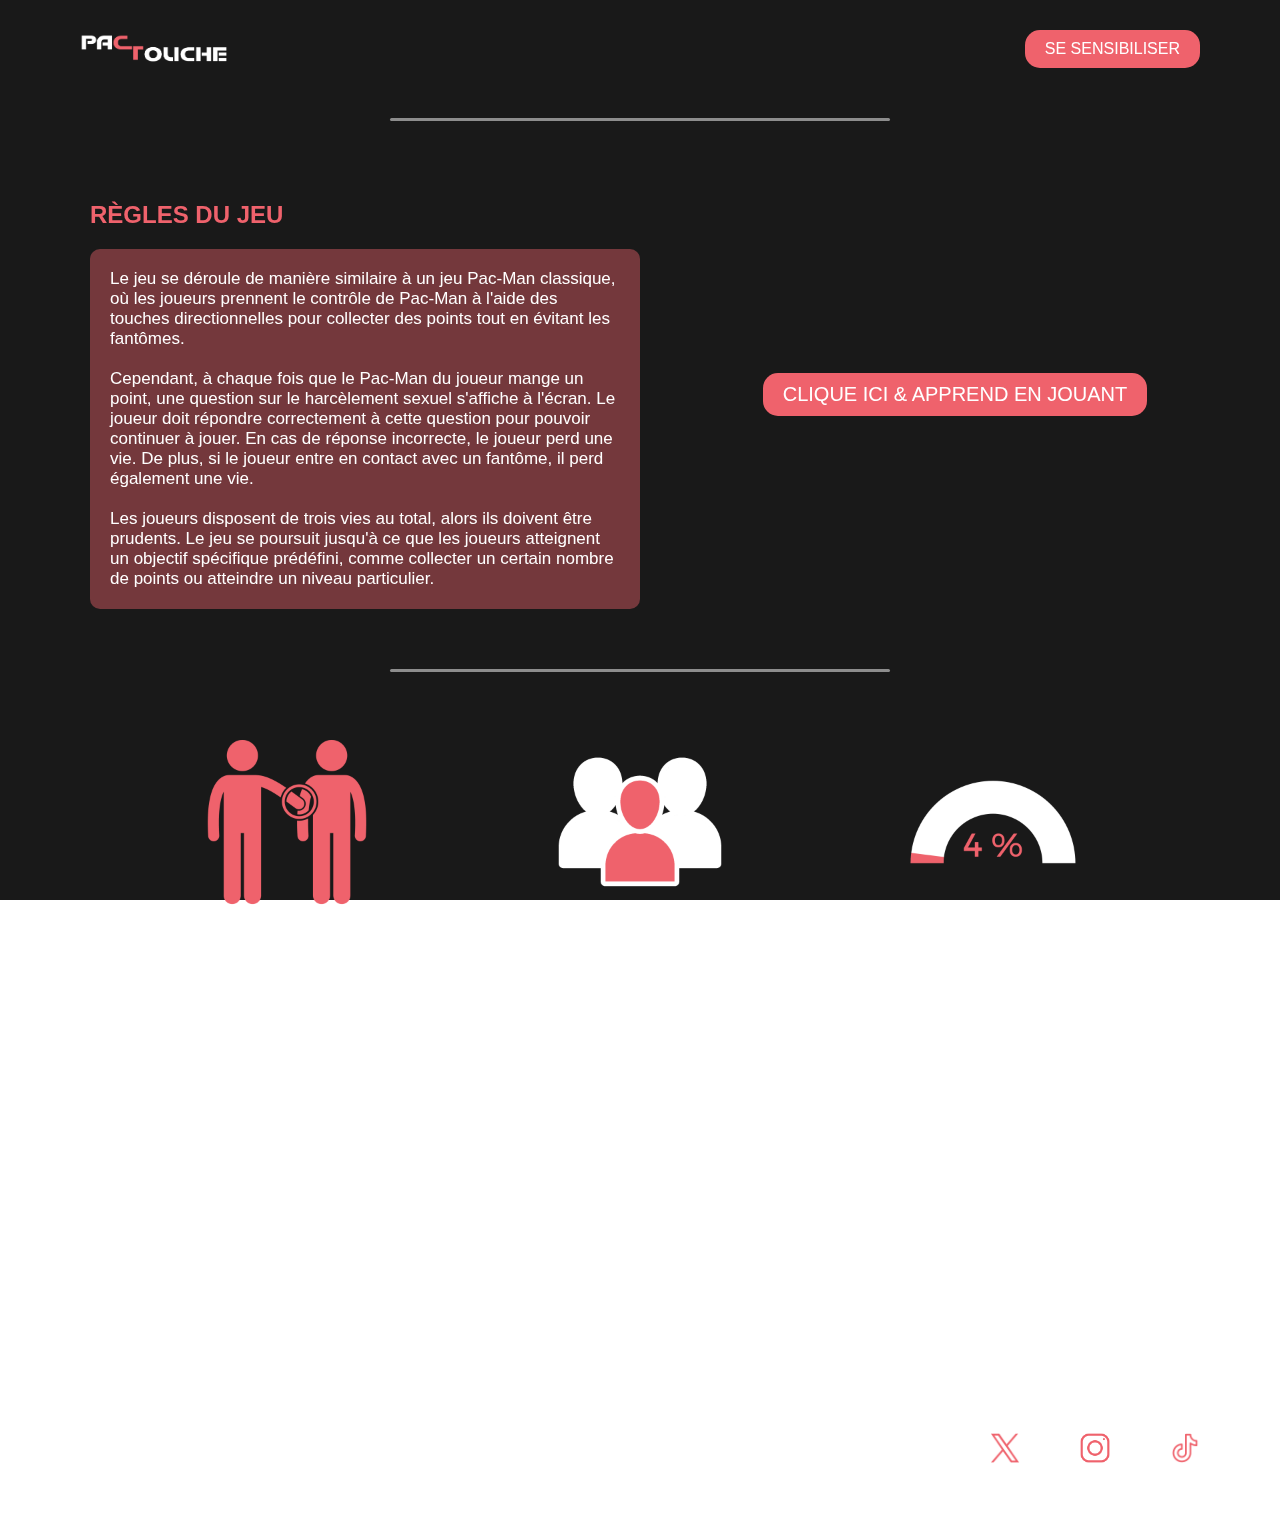
<file: pg/home.html>
<!DOCTYPE html>
<html lang="en">
  <head>
    <meta charset="UTF-8" />
    <meta name="viewport" content="width=device-width, initial-scale=1.0" />
    <title>Pac-Touche</title>
    <link type="text/css" rel="stylesheet" href="home.css" />
    <link rel="icon" href="img/PACTOUCHE2BLANC.ico" />
  </head>
  <body>
    <!-- Barre de navigation -->
    <div class="navbar">
      <img src="img/logo.png" alt="Logo" class="logo" />
      <a class="button bg-pink" href="../index.html"> SE SENSIBILISER </a>
    </div>
    <hr />
    <div class="overlay"></div>

    <!-- Contenu principal -->
    <div class="content">
      <div class="left-box">
        <h2>RÈGLES DU JEU</h2>
        <div class="bg-pink-t box padding">
          <div>
            Le jeu se déroule de manière similaire à un jeu Pac-Man classique,
            où les joueurs prennent le contrôle de Pac-Man à l'aide des touches
            directionnelles pour collecter des points tout en évitant les
            fantômes.
          </div>
          <br />
          <div>
            Cependant, à chaque fois que le Pac-Man du joueur mange un point,
            une question sur le harcèlement sexuel s'affiche à l'écran. Le
            joueur doit répondre correctement à cette question pour pouvoir
            continuer à jouer. En cas de réponse incorrecte, le joueur perd une
            vie. De plus, si le joueur entre en contact avec un fantôme, il perd
            également une vie.
          </div>
          <br />
          <div>
            Les joueurs disposent de trois vies au total, alors ils doivent être
            prudents. Le jeu se poursuit jusqu'à ce que les joueurs atteignent
            un objectif spécifique prédéfini, comme collecter un certain nombre
            de points ou atteindre un niveau particulier.
          </div>
        </div>
      </div>
      <div class="right-box jouer">
        <a href="../index.html" class="button bg-pink oooohh"
          >CLIQUE ICI & APPREND EN JOUANT</a
        >
      </div>
    </div>
    <hr />

    <!-- Barre avec trois blocs space around -->
    <div class="bar-with-blocks">
      <div class="block box">
        <img src="img/image.png" />
        <p class="bold">62% des victimes</p>
        <div class="center">
          signalent avoir subit des remarques offensantes sur le physique
        </div>
      </div>
      <div class="block box">
        <img src="img/image2.png" />
        <p class="bold">1 personne sur 3</p>
        <div class="center">
          a déjà été victime de harcèlement sexuel (hommes & femmes)
        </div>
      </div>
      <div class="block box">
        <img src="img/image3.png" />
        <p class="bold">Seulement 4%</p>
        <div class="center">
          des femmes victimes osent porter plainte, et
          <span class="bold"> 1% </span>
          du côté des hommes
        </div>
      </div>
    </div>
    <hr />

    <div class="txt">
      <div>
        Découvrez Pac-Touche, notre système qui permet de s’instruire sur le
        harcélement sexuel au travail de manière vidéoludique. Notre mission est
        claire : mettre fin au harcèlement sexuel au travail et créer des
        environnements professionnels respectueux pour tous.
      </div>
      <br />
      <div>
        Le harcèlement sexuel est un problème répandu et insidieux qui touche
        des individus de toutes origines, genres et professions. Il peut causer
        des dommages psychologiques et affecter gravement la vie professionnelle
        et personnelle de ses victimes.
      </div>
      <br />
      <div>
        L'éducation et la sensibilisation sont les premiers pas vers le
        changement. Ensemble, nous pouvons faire en sorte que chaque individu se
        sente en sécurité, respecté et libre de s'épanouir au travail.
      </div>
    </div>

    <hr />
  </body>
  <!-- Footer -->
  <footer class="footer">
    <div class="footer-content">
      <div class="footer-section">
        <a href="">Pac-touche</a>
        <a href="https://www.service-public.fr/cmi">Dénoncer une violence</a>
      </div>
      <div class="footer-section">
        <img src="img/mini-logo.png" alt="Logo" class="footer-logo" />
      </div>
      <div class="footer-section">
        <a href="#" class="social-link"><img src="img/X.png" class="icon" /></a>
        <a href="#" class="social-link"
          ><img src="img/insta.png" class="icon"
        /></a>
        <a href="#" class="social-link"
          ><img src="img/tiktok.png" class="icon"
        /></a>
      </div>
    </div>
  </footer>
</html>
</file>
<file: pg/home.css>
* {
    font-family: 'Roboto', sans-serif;

}

/* Style pour la barre de navigation */
.navbar {
    color: #fff;
    padding: 10px;
    display: flex;
    align-items: center;
    justify-content: space-between;
    padding: 30px;
}

hr {
    background-color: #ffffff81;
    height: 3px;
    border-radius: 5px;
    width: 500px;
    border: none;
    margin: auto;
    margin-top: 20px;
    margin-bottom: 20px;
}

body {
    background-image: url('https://cdn.discordapp.com/attachments/1160866284288872458/1161273315407691806/dreamstime_xxl_212493611-scaled.jpg?ex=6537b30d&is=65253e0d&hm=f8ffe7464ed73bb1555ea29974004452fe0900a1d1428481f5cedbdb322e44fe&');
    background-size: cover;
    background-repeat: no-repeat;
    background-attachment: fixed;
    margin: 0;
    padding: 0;
    padding-left: 50px;
    padding-right: 50px;
}

.overlay {
    position: fixed;
    top: 0;
    left: 0;
    width: 100%;
    height: 100%;
    background-color: rgba(0, 0, 0, 0.900);
    z-index: -1;
    /* Assurez-vous que le filtre est en avant-plan */
}

.bold {
    text-align: center;
    font-weight: bold;
    letter-spacing: 1px;
}

/* Style pour le logo */
.logo {
    width: 150px;
    height: auto;
    margin-right: 10px;
}

/* Style pour le bouton de navigation */
.button {
    color: #fff;
    border: none;
    border-radius: 15px;
    padding: 10px 20px;
    cursor: pointer;
    text-decoration: none;

}

/* Style pour le contenu principal */
.content {
    display: flex;
    justify-content: space-between;
    border-radius: 10px;
    align-items: center;
}

/* Style pour les cadres gauche et droit */
.left-box {
    flex: 1;
    color: #fff;
    border-radius: 10px;
    margin: 40px;
    font-style: normal;
    line-height: normal;
    font-family: 'Roboto', sans-serif;
    color: #EF626C;
    height: auto;
}

.right-box {
    flex: 1;
    display: flex;
    justify-content: center;
    align-items: center;
}

.bg-pink {
    background-color: #EF626C;
}

.bg-pink-t {
    background-color: #ef626b6d;
}

.jouer {
    font-style: normal;
    line-height: normal;
    font-family: 'Roboto', sans-serif;
    font-size: 20px;
}

.oooohh {
    margin: 20px;
}

.center, a {
    text-align: center;
}

.padding {
    padding: 20px;
}

.box {
    border-radius: 10px;
    color: #FFF;
    font-size: 17px;
    font-style: normal;
    line-height: normal;
    font-family: 'Roboto', sans-serif;
    flex: 1;
    display: flex;
    justify-content: center;
    flex-direction: column;
    align-items: center;
}

.box-2 {
    border-radius: 10px;
    padding: 20px;
    color: #FFF;
    font-size: 17px;
    font-style: normal;
    line-height: normal;
    font-family: 'Roboto', sans-serif;
}

/* Style pour la barre avec trois blocs */
.bar-with-blocks {
    display: flex;
    justify-content: space-around;
    margin-top: 20px;
    margin: 60px;
}

.block {
    color: #fff;
    border-radius: 10px;
    flex: 1;
}



img {
    width: 180px;
    height: 180px;
}

.txt {
    margin: 60px;
    height: auto;
    color: white;
    text-align: justify;
    font-size: large;
}

br {
    margin-bottom: 20px;
}

/* Style pour le footer */
.footer {
    flex-shrink: 0;
    color: #fff;
    text-align: center;
    margin-top: auto;
    position: relative;
}

.footer-content {
    display: flex;
    justify-content: space-between;
    align-items: center;
    margin: 0 auto;
    padding: 20px 0;
}

.footer-section {
    display: flex;
    flex-direction: row;
    align-items: center;
    text-align: center;
    font-size: 15px;
}


.footer-section a {
    color: #fff;
    text-decoration: none;
    display: block;
    margin: 10px;
}

.footer-logo {
    width: 100px;
    height: auto;
}

.social-link {
    color: #fff;
    text-decoration: none;
    margin: 5px;
}

.icon {
    margin: 10px;
    padding: 10px;
    width: 30px;
    height: auto;
}

.icon:hover {
    background-color: rgba(0, 0, 0, 0.145);
    filter: brightness(0) invert(1);
    border-radius: 20%;
}

.oooohh:hover {
    background-color: rgba(255, 255, 255, 0.856);
    color: #EF626C;
    transition: 0.2s;
}
</file>
